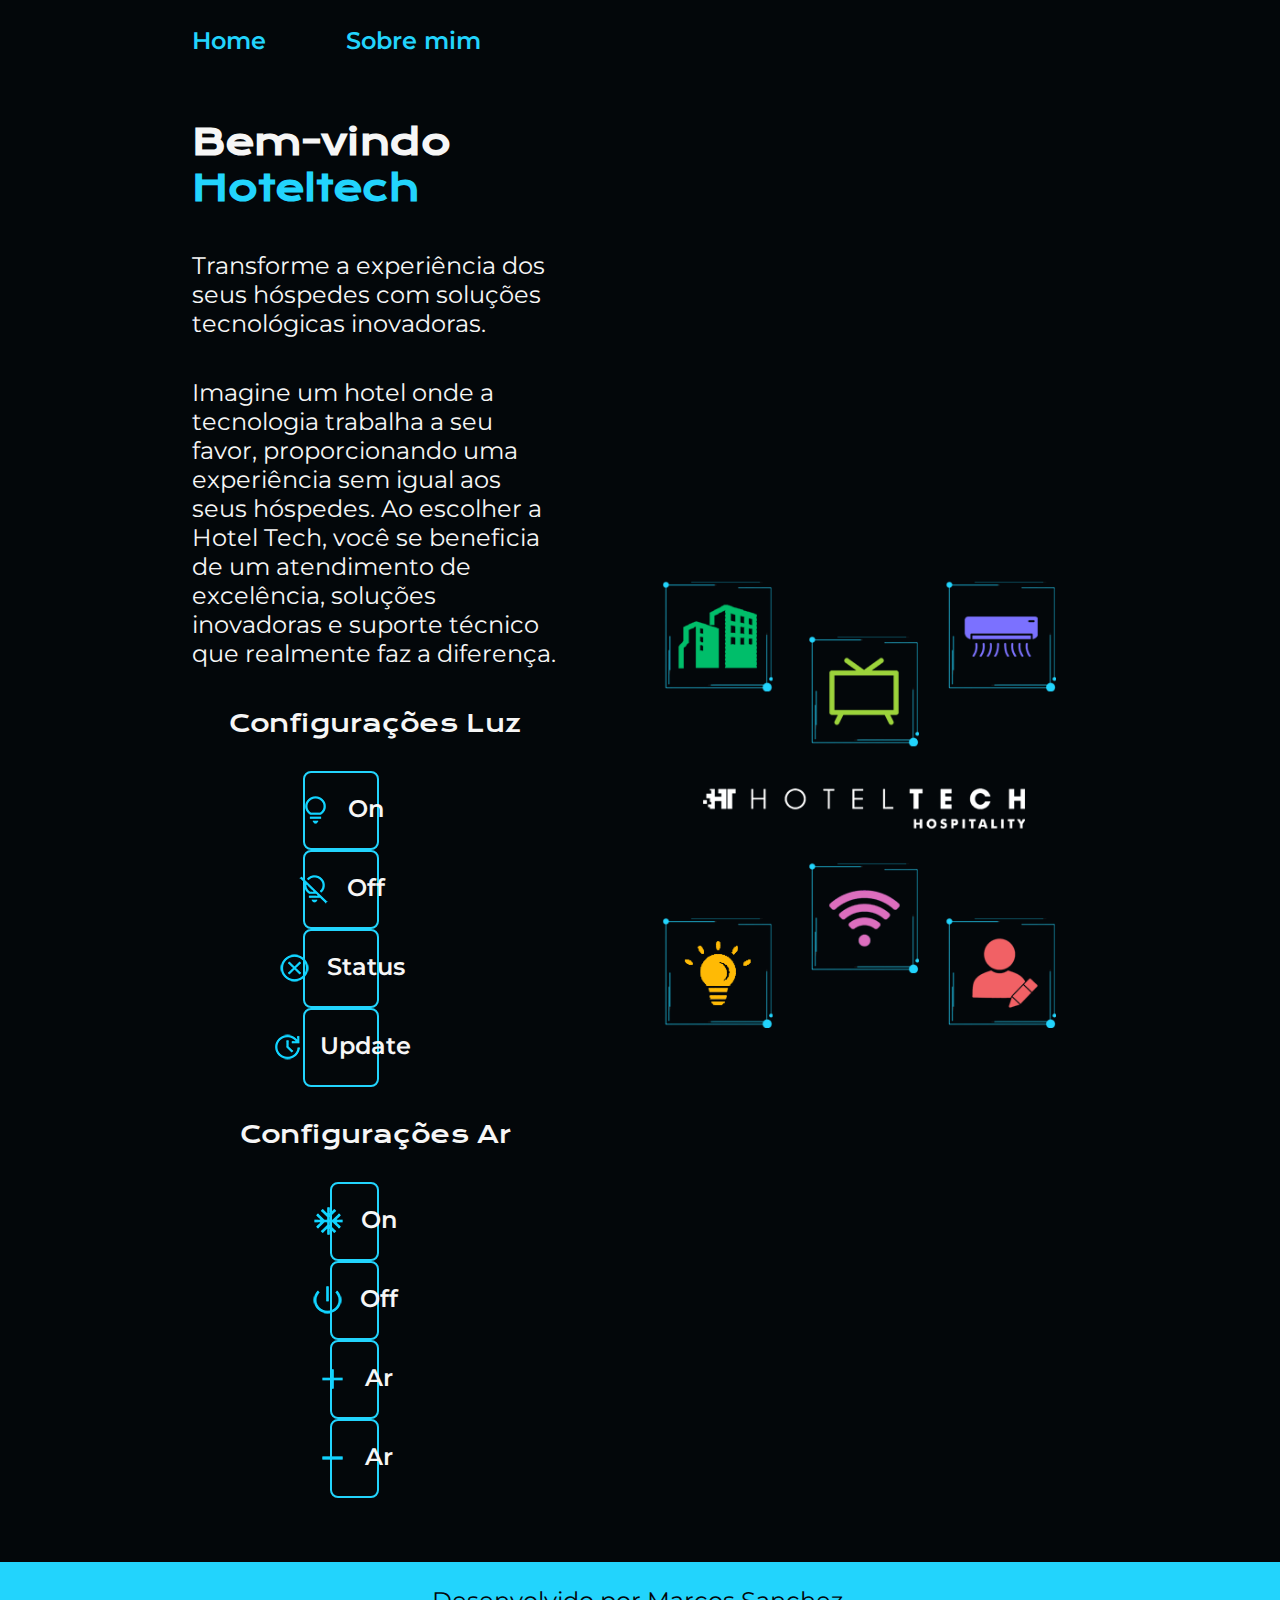
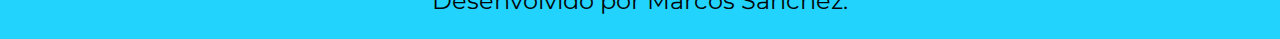
<file: index.html>
<!DOCTYPE html>
<html lang="pt-br">

<head>
    <meta charset="UTF-8">
    <meta http-equiv="X-UA-Compatible" content="IE=edge">
    <meta name="viewport" content="width=device-width, initial-scale=1.0">
    <title>Sobre mim</title>
    <link rel="stylesheet" href="./styles/style.css">
</head>

<body>
    <header class="cabecalho">
        <nav class="cabecalho__menu">
            <a class="cabecalho__menu__link" href="index.html">Home</a>
            <a class="cabecalho__menu__link" href="about.html">
                Sobre mim</a>
        </nav>
    </header>

    <main class="apresentacao">
        <section class="apresentacao__conteudo">
            <h1 class="apresentacao__conteudo__titulo">Bem-vindo <strong
                class="titulo-destaque">Hoteltech
            </strong></h1>
            <p class="apresentacao__conteudo__texto"> Transforme a experiência dos seus hóspedes com soluções tecnológicas inovadoras.  
            </p>
            <p class="apresentacao__conteudo__texto">
                  
                Imagine um hotel onde a tecnologia trabalha a seu favor, proporcionando
                uma experiência sem igual aos seus hóspedes. Ao escolher a Hotel Tech,
                você se beneficia de um atendimento de excelência, soluções inovadoras e
                suporte técnico que realmente faz a diferença.
            </p>
            <div class="apresentacao__links">
                <h2 class="apresentacao__links__subtitulo">Configurações Luz</h2>
                <div class="apresentacao__links__botoes-secao">
                    <a class="apresentacao__links__navegacao ligar">
                        <img src="./assets/luz-on.png"> On
                    </a>
                    <a class="apresentacao__links__navegacao desligar">
                        <img src="./assets/luz-off.png"> Off
                    </a>
                    <a class="apresentacao__links__navegacao status">
                        <img src="./assets/exit.png"> Status
                    </a>
                    <a class="apresentacao__links__navegacao update">
                        <img src="./assets/update.png"> Update
                    </a>
                </div>
                <h2 class="apresentacao__links__subtitulo">Configurações Ar</h2>
                <div class="apresentacao__links__botoes-secao">
                    <a class="apresentacao__links__navegacao novo-botao">
                        <img src="./assets/ar-on.png"> On
                    </a>
                    <a class="apresentacao__links__navegacao novo-botao">
                        <img src="./assets/ar-off.png"> Off
                    </a>
                    <a class="apresentacao__links__navegacao novo-botao">
                        <img src="./assets/mais.png"> Ar
                    </a>
                    <a class="apresentacao__links__navegacao novo-botao">
                        <img src="./assets/menos.png"> Ar
                    </a>
                </div>
            </div>
        </section>
        <img class="apresentacao__imagem" src="./assets/imagem3.png" alt="Foto da Joana Santos programando">
    </main>

    <footer class="rodape">
        <p>Desenvolvido por Marcos Sanchez.</p>
    </footer>
</body>

</html>
</file>
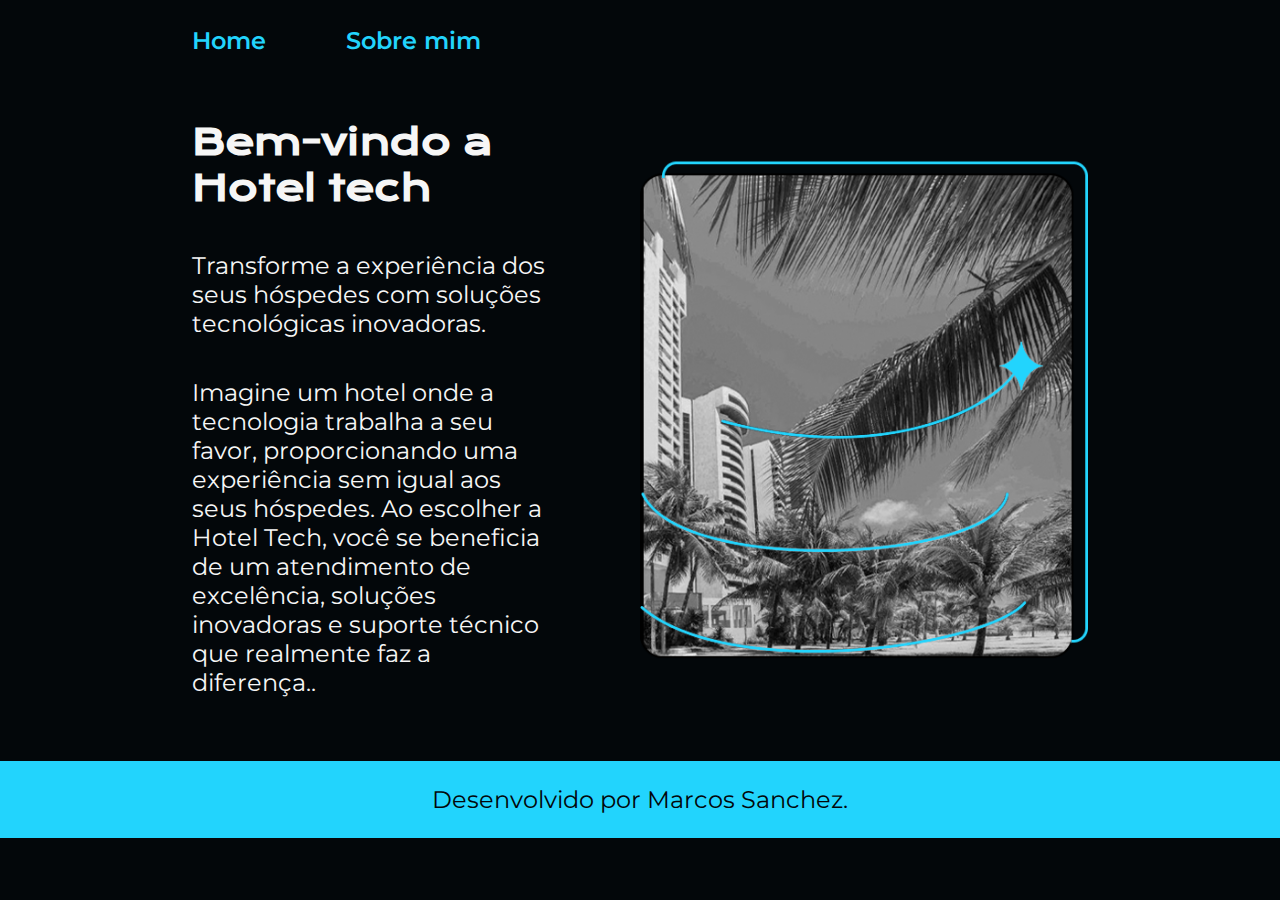
<file: about.html>
<!DOCTYPE html>
<html lang="pt-br">

<head>
    <meta charset="UTF-8">
    <meta http-equiv="X-UA-Compatible" content="IE=edge">
    <meta name="viewport" content="width=device-width, initial-scale=1.0">
    <title>Sobre mim</title>
    <link rel="stylesheet" href="./styles/style.css">
</head>

<body>
    <header class="cabecalho">
        <nav class="cabecalho__menu">
            <a class="cabecalho__menu__link" href="index.html">Home</a>
            <a class="cabecalho__menu__link" href="about.html">Sobre mim</a>
        </nav>
    </header>

    <main class="apresentacao">
        <section class="apresentacao__conteudo">
            <h1 class="apresentacao__conteudo__titulo">Bem-vindo a Hotel tech</h1>
            <p class="apresentacao__conteudo__texto">Transforme a experiência dos seus hóspedes com soluções tecnológicas inovadoras.
            </p>
            <p class="apresentacao__conteudo__texto">
                Imagine um hotel onde a tecnologia trabalha a seu favor, proporcionando 
                uma experiência sem igual aos seus hóspedes. Ao escolher a Hotel Tech, 
                você se beneficia de um atendimento de excelência, soluções inovadoras e 
                suporte técnico que realmente faz a diferença..</p>
        </section>
        <img class="apresentacao__imagem" src="./assets/imagem.png" alt="Foto da Joana Santos programando">
    </main>

    <footer class="rodape">
        <p>Desenvolvido por Marcos Sanchez.</p>
    </footer>
</body>

</html>
</file>
<file: styles/style.css>
@import url('https://fonts.googleapis.com/css2?family=Krona+One&family=Montserrat:wght@400;600&display=swap');

:root {
    --cor-primaria: #03070a;
    --cor-secundaria: #F6F6F6;
    --cor-terciaria: #22D4FD;
    --cor-hover: #272727;

    --fonte-primaria: 'Krona One', sans-serif;
    --fonte-secundaria: 'Montserrat', sans-serif;
}

* {
    margin: 0;
    padding: 0;
}

body {
    box-sizing: border-box;
    background-color: var(--cor-primaria);
    color: var(--cor-secundaria);
}

.cabecalho {
    padding: 2% 0% 0% 15%;
}

.cabecalho__menu {
    display: flex;
    gap: 80px;
}

.cabecalho__menu__link {
    font-family: var(--fonte-secundaria);
    font-size: 1.5rem;
    font-weight: 600;
    color: var(--cor-terciaria);
    text-decoration: none;
}

.apresentacao {
    padding: 5% 15%;
    display: flex;
    align-items: center;
    justify-content: space-between;
    gap: 82px;
}

.apresentacao__conteudo {
    width: 50%;
    display: flex;
    flex-direction: column;
    gap: 40px;
}

.apresentacao__conteudo__titulo {
    font-size: 2.25rem;
    font-family: var(--fonte-primaria);
}

.titulo-destaque {
    color: var(--cor-terciaria);
}

.apresentacao__conteudo__texto {
    font-size: 1.5rem;
    font-family: var(--fonte-secundaria);
}

.apresentacao__links {
    display: flex;
    flex-direction: column;
    justify-content: space-between;
    align-items: center;
    gap: 32px;
}

.apresentacao__links__subtitulo {
    font-family: var(--fonte-primaria);
    font-weight: 400;
    font-size: 1.5rem;
}

.apresentacao__links__navegacao {
    display: flex;
    justify-content: center;
    gap: 16px;
    border: 2px solid var(--cor-terciaria);
    width: 50%;
    text-align: center;
    border-radius: 8px;
    font-size: 1.5rem;
    font-weight: 600;
    padding: 21.5px 0;
    text-decoration: none;
    color: var(--cor-secundaria);
    font-family: var(--fonte-secundaria);
}

.apresentacao__links__navegacao:hover {
    background-color: var(--cor-hover);
}

.apresentacao__imagem {
    width: 50%;
}

.rodape {
    color: var(--cor-primaria);
    background-color: var(--cor-terciaria);
    padding: 24px;
    text-align: center;
    font-family: var(--fonte-secundaria);
    font-size: 1.5rem;
    font-weight: 400;
}

@media (max-width: 1200px) {
    .cabecalho {
        padding: 10%;
    }

    .cabecalho__menu {
        justify-content: center;
    }

    .apresentacao {
        flex-direction: column-reverse;
        padding: 5%;
    }

    .apresentacao__conteudo {
        width: auto;
    }
}

.apresentacao__links__navegacao.clicked {
    background-color: var(--cor-terciaria);
    color: var(--cor-primaria);
}
</file>
